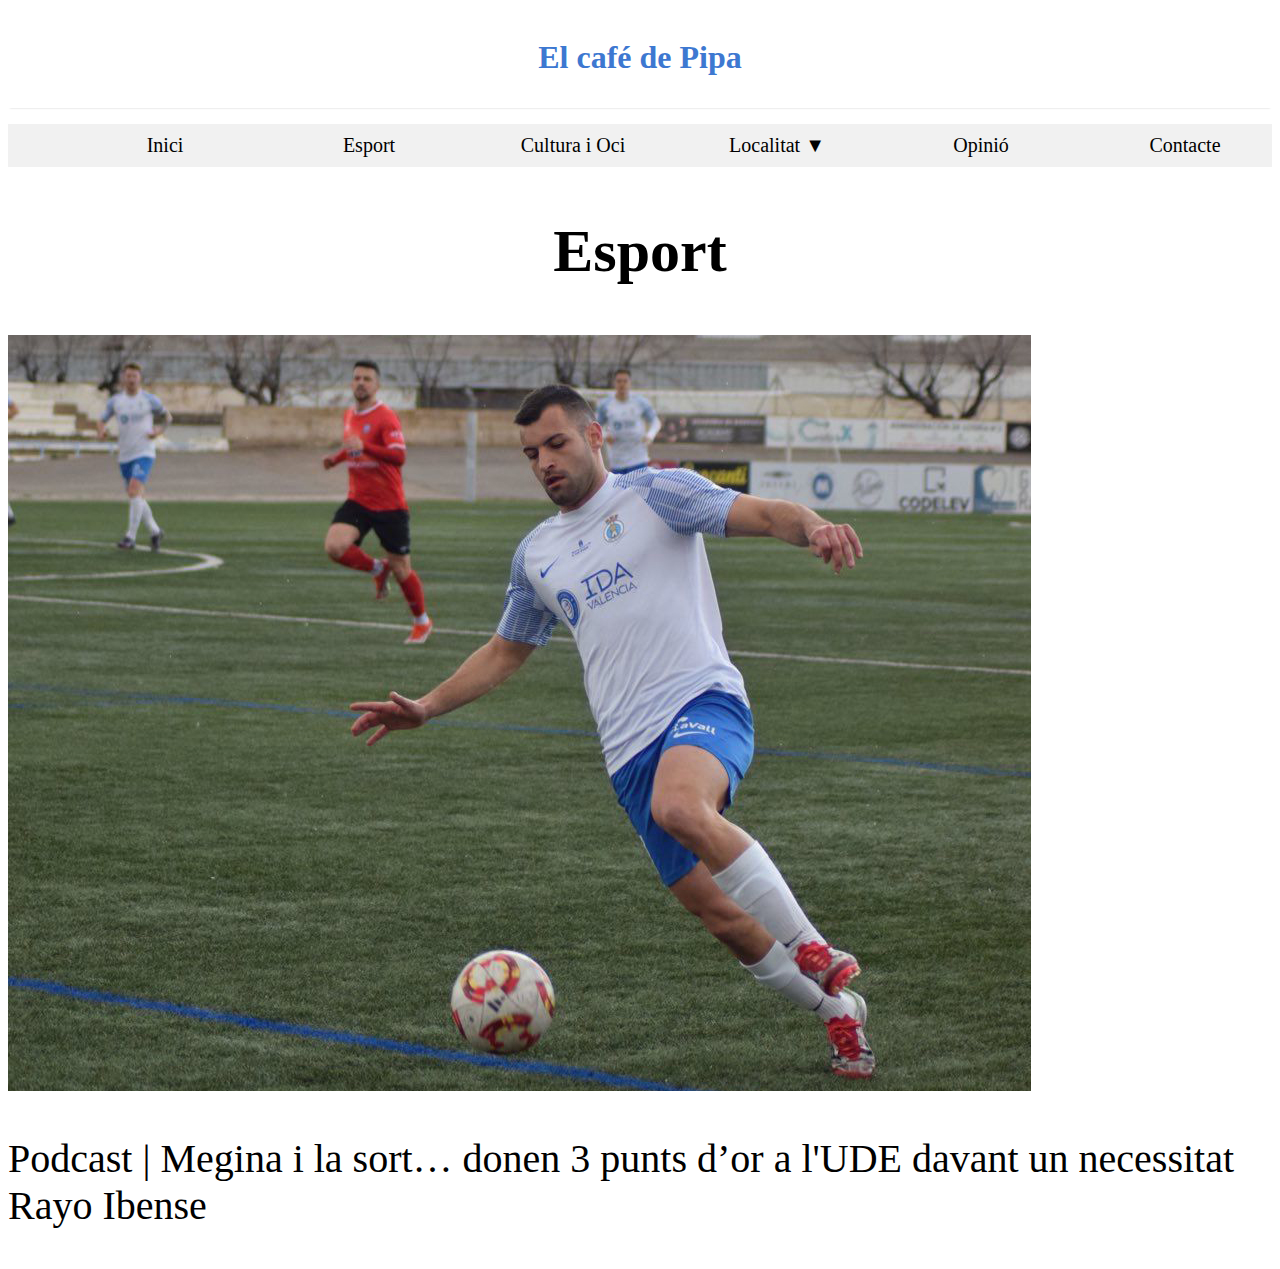
<file: Esport.html>
<!DOCTYPE html>
<html lang="es">
<head>
    <meta charset="UTF-8">
    <link rel="stylesheet" href="Esport.css">
    <title>El café de Pipa</title>

</head>
<body>
    <header>
        <h1>El café de Pipa</h1>
    </header>
    <nav class="barra">
        <ul>
            <li><a href="index.html" class="active">Inici</a></li>
            <li><a href="Esport.html">Esport</a></li>
            <li><a href="Cultura.html">Cultura i Oci</a></li>
            
            <li><a href="">Localitat ▼</a>
                <ul>
                    <li><a href="">La Vall d'Uixo</a></li>
                    <li><a href="">Nules</a></li>
                    <li><a href="">Moncofa</a></li>
                    <li><a href="">Almenara</a></li>
                    <li><a href="">Xilxes</a></li>
                    <li><a href="">La Vilavella</a></li>
                    <li><a href="">La Llosa</a></li>
                    <li><a href="">Alfondeguilla</a></li>
                    <li><a href="">Provincia de Castelló</a></li>
                    <li><a href="">Comunitat Valenciana</a></li>
                </ul>
            </li>
    
            <li><a href="Opinio.html">Opinió</a></li>
            <li><a href="Contacte.html">Contacte</a></li>
        </ul>
     </nav>
    
    
<h2>Esport</h2>
<img src="UDE.24-03-25.jpg" alt="">
<p>Podcast | Megina i la sort… donen 3 punts d’or a 
    l'UDE davant un necessitat Rayo Ibense</p>
</body>
</html>
</file>
<file: Esport.css>
header {
    display: flex;
    text-align: center;
    align-items: center;
    justify-content:center;
    gap: 10px;
    padding: 10px 20px;
    background: #ffffff;
    color: rgb(61, 120, 209);
    box-shadow: 0px 2px 2px -2px rgba(0, 0, 0, 0.2);
}

h2{
    text-align: center;
font-size: 60px;
}
p {
    font-size: 40px;
}

.barra {
    background-color: #f1f1f1;
    justify-content: center;
    width: 100%;
}

.barra ul{
    display: flex;
    list-style-type: none;
}

.barra ul li {
    margin: 0 15px;
  }

  .barra li a{
    color: black;
    text-decoration: none;
    display: block;
    justify-content: center;
    padding: 10px 15px;
    font-family: Georgia, serif; 
    font-size: 20px; 
    width: 100%; 
    justify-content: center;
}

.barra li{
    float: left;
    justify-content: space-evenly;
    align-items: center;
    width: 80%;   
    text-align: center;
}


.barra li a:hover{
    background-color:rgb(61, 120, 209);
    color: white;
}

.barra li ul{
    display: none;
    position: absolute;
    background-color: #f1f1f1;
    text-align: left;
}

.barra li:hover > ul{
    display: block;
}
</file>
